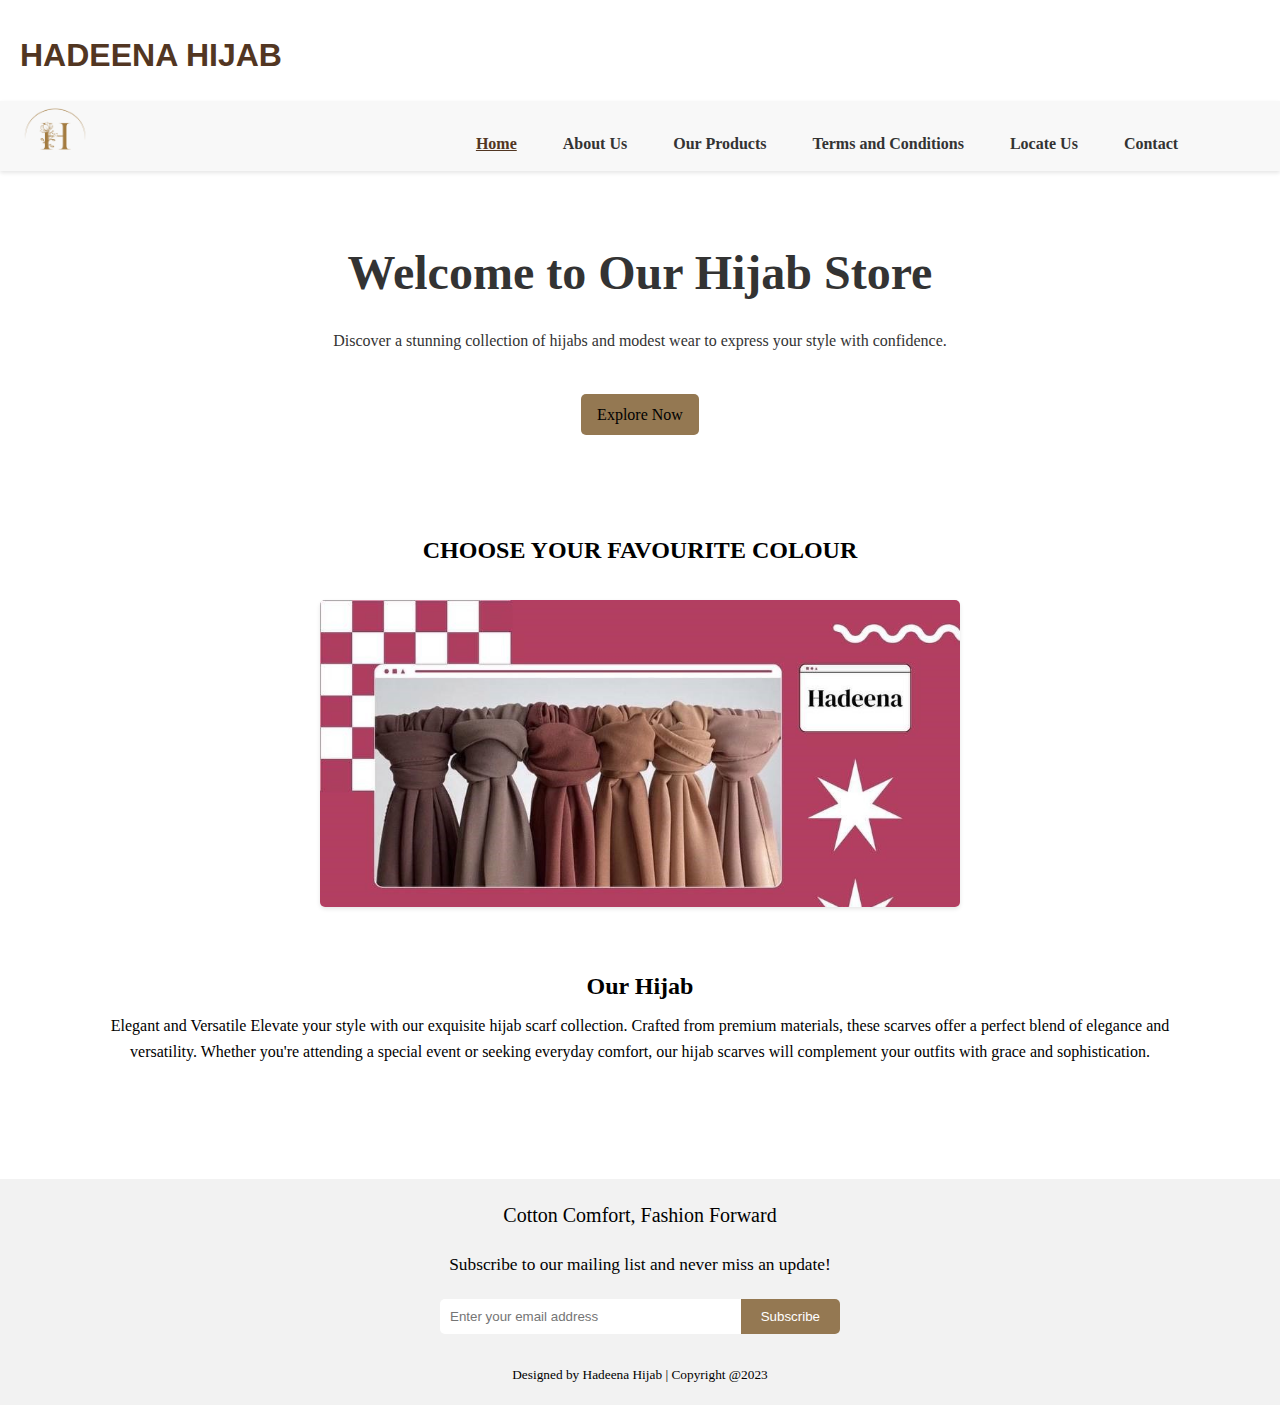
<file: index.html>
<html>
  <head>
    <title>HADEENA HIJAB</title>
    <link rel="stylesheet" type="text/css" href="css/style.css">
</head>
<head>
    <a href="index.html">
    <title><a href="index.html">HADEENA HIJAB</a></title>
    <link rel="stylesheet" type="text/css" href="css/style.css">
</head>
<body>
<h1 style="margin-bottom: 20px; margin-top: 30PX; padding-left: 20PX; font-family:'Trebuchet MS', 'Lucida Sans Unicode', 'Lucida Grande', 'Lucida Sans', Arial, sans-serif; color: rgb(82, 54, 34);">HADEENA HIJAB</h1> 

<div class="logo">
  <a href="index.html">
    <img src="images/logo.png" width="90px" height="70px">
  </a>
</div>
      
<!--menu-->
<header>
    <nav class="menu">
        <ul>
          <li class="active"><a href="index.html">Home</a></li>
          <li><a href="aboutus.html">About Us</a></li>
          <li><a href="ourproducts.html">Our Products</a></li>
          <li><a href="termsconditions.html">Terms and Conditions</a></li>
          <li><a href="locateus.html">Locate Us</a></li>
          <li><a href="contact.html">Contact</a></li>
        </ul>
      </nav>
    </div>
</header>
</div>
</div>
</nav>
<div class="hero">
  <h2>Welcome to Our Hijab Store</h2>
  <p>Discover a stunning collection of hijabs and modest wear to express your style with confidence.</p>
  <a href="ourproducts.html" class="btn">Explore Now</a>
</div>
</div>
  <main>
    <section class="featured-products">
      <h2>CHOOSE YOUR FAVOURITE COLOUR</h2>
      <div class="product">
        <img src="images/tudung.jpg" alt="Product 1">
        <h3>Our Hijab</h3>
        <p>Elegant and Versatile Elevate your style with our exquisite hijab scarf collection. Crafted from premium materials, these scarves offer a perfect blend of elegance and versatility. Whether you're attending a special event or seeking everyday comfort, our hijab scarves will complement your outfits with grace and sophistication.</p>
      </div>
    </section>
  </main>

  <footer>
    <p class="tagline" style="font-family: cursive; font-size: 15pt;">Cotton Comfort, Fashion Forward</p>
    <p style="font-family: Cambria, Cochin, Georgia, Times, 'Times New Roman', serif; font-size: 13pt;"> Subscribe to our mailing list and never miss an update!</p>
    <div class="subscribe-form" style="margin-top: 20px;">
        <input type="email" class="subscribe-input" placeholder="Enter your email address">
        <button class="subscribe-button">Subscribe</button>
    </div>
    <p style="font-family: Cambria, Cochin, Georgia, Times, 'Times New Roman', serif; font-size: 10pt; margin-top: 30px;"> Designed by Hadeena Hijab | Copyright @2023</p>
</footer>

</body>
</html>
</file>
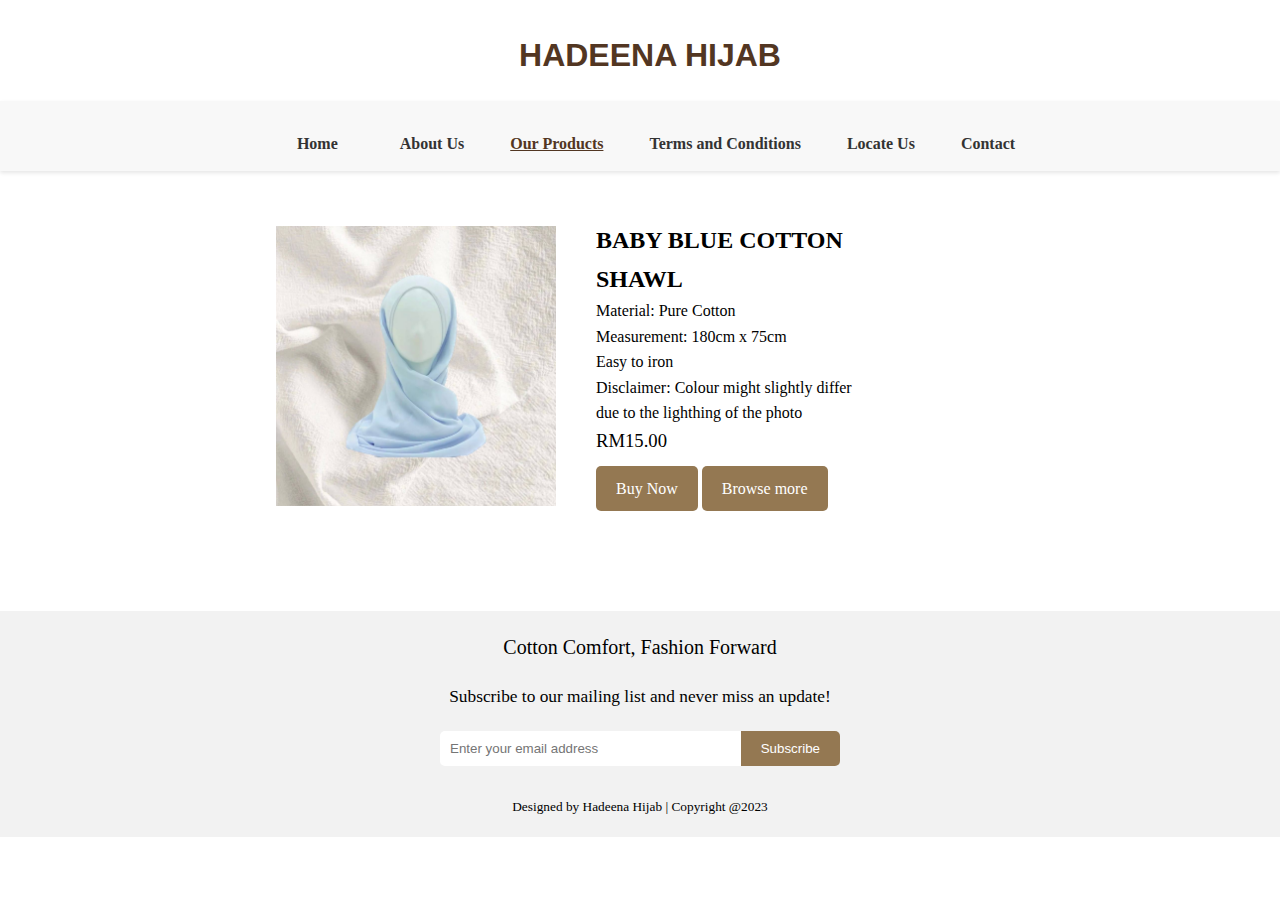
<file: babyblue.html>
<html>
    <head>
        <title>Baby blue cotton shawl</title>
        <link rel="stylesheet" type="text/css" href="css/style.css">
    </head>
    <head>
        <a href="index.html">
        <title><a href="index.html">HADEENA HIJAB</a></title>
        <link rel="stylesheet" type="text/css" href="css/style.css">
    </head>
    
<body>
    <h1 style="margin-bottom: 20px; margin-top: 30PX; padding-left: 20PX; text-align: center; justify-content: center; font-family:'Trebuchet MS', 'Lucida Sans Unicode', 'Lucida Grande', 'Lucida Sans', Arial, sans-serif; color: rgb(82, 54, 34);">HADEENA HIJAB</h1> 

<!--menu-->
<header>
    <nav class="menu">
        <ul>
          <li><a href="index.html">Home</a></li>
          <li><a href="aboutus.html">About Us</a></li>
          <li class="active"><a href="ourproducts.html">Our Products</a></li>
          <li><a href="termsconditions.html">Terms and Conditions</a></li>
          <li><a href="locateus.html">Locate Us</a></li>
          <li><a href="contact.html">Contact</a></li>
        </ul>
      </nav>
</header>

<body>
    <div class="container2">
        <div class="photo">
            <img src="images/baby blue.jpg" alt="Photo">
        </div>
        <div class="description">
            <h2>BABY BLUE COTTON SHAWL</h2>
            <p>Material: Pure Cotton</p>
            <p>Measurement: 180cm x 75cm</p>
            <p>Easy to iron</p>
            <p>Disclaimer: Colour might slightly differ due to the lighthing of the photo</p>
            <p style="font-size: 14pt;"> RM15.00</p>
            <a href="https://wa.me/60106530789" target="_blank" class="buy-button">Buy Now</a>
            <a href="ourproducts.html" class="back-button">Browse more</a>
        </div>
    </div>

    <footer>
        <p class="tagline" style="font-family: cursive; font-size: 15pt;">Cotton Comfort, Fashion Forward</p>
        <p style="font-family: Cambria, Cochin, Georgia, Times, 'Times New Roman', serif; font-size: 13pt;"> Subscribe to our mailing list and never miss an update!</p>
        <div class="subscribe-form" style="margin-top: 20px;">
            <input type="email" class="subscribe-input" placeholder="Enter your email address">
            <button class="subscribe-button">Subscribe</button>
        </div>
        <p style="font-family: Cambria, Cochin, Georgia, Times, 'Times New Roman', serif; font-size: 10pt; margin-top: 30px;"> Designed by Hadeena Hijab | Copyright @2023</p>
    </footer>
</body>
</html>
</file>
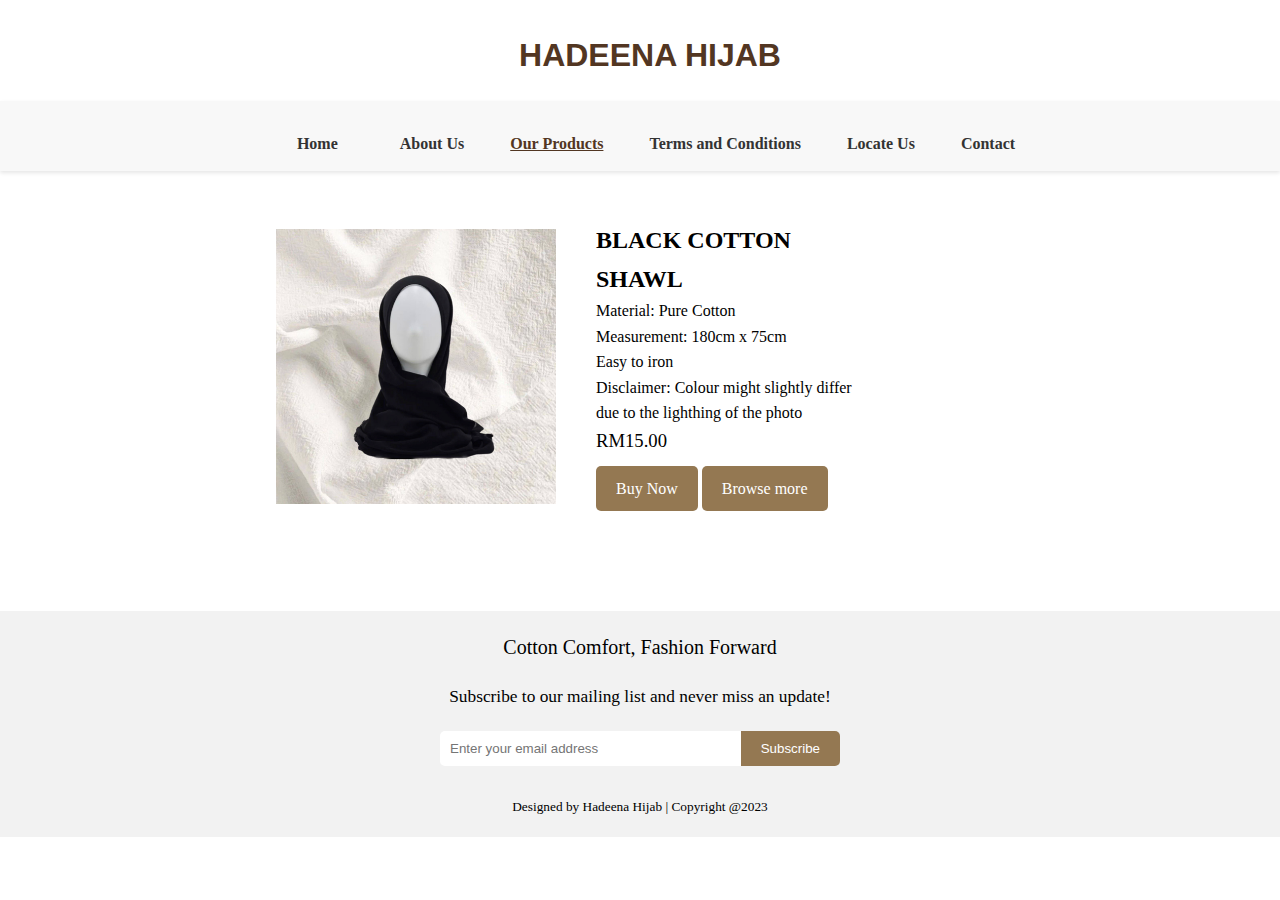
<file: black.html>
<html>
    <head>
        <title>Black cotton shawl</title>
        <link rel="stylesheet" type="text/css" href="css/style.css">
    </head>
    <head>
        <a href="index.html">
        <title><a href="index.html">HADEENA HIJAB</a></title>
        <link rel="stylesheet" type="text/css" href="css/style.css">
    </head>
<body>
    <h1 style="margin-bottom: 20px; margin-top: 30PX; padding-left: 20PX; text-align: center; justify-content: center; font-family:'Trebuchet MS', 'Lucida Sans Unicode', 'Lucida Grande', 'Lucida Sans', Arial, sans-serif; color: rgb(82, 54, 34);">HADEENA HIJAB</h1> 

<!--menu-->
<header>
    <nav class="menu">
        <ul>
          <li><a href="index.html">Home</a></li>
          <li><a href="aboutus.html">About Us</a></li>
          <li class="active"><a href="ourproducts.html">Our Products</a></li>
          <li><a href="termsconditions.html">Terms and Conditions</a></li>
          <li><a href="locateus.html">Locate Us</a></li>
          <li><a href="contact.html">Contact</a></li>
        </ul>
      </nav>
</header>

<body>
    <div class="container2">
        <div class="photo">
            <img src="images/black.png" alt="Photo">
        </div>
        <div class="description">
            <h2>BLACK COTTON SHAWL</h2>
            <p>Material: Pure Cotton</p>
            <p>Measurement: 180cm x 75cm</p>
            <p>Easy to iron</p>
            <p>Disclaimer: Colour might slightly differ due to the lighthing of the photo</p>
            <p style="font-size: 14pt;"> RM15.00</p>
            <a href="https://wa.me/60106530789" target="_blank" class="buy-button">Buy Now</a>
            <a href="ourproducts.html" class="back-button">Browse more</a>
        </div>
    </div>

    <footer>
        <p class="tagline" style="font-family: cursive; font-size: 15pt;">Cotton Comfort, Fashion Forward</p>
        <p style="font-family: Cambria, Cochin, Georgia, Times, 'Times New Roman', serif; font-size: 13pt;"> Subscribe to our mailing list and never miss an update!</p>
        <div class="subscribe-form" style="margin-top: 20px;">
            <input type="email" class="subscribe-input" placeholder="Enter your email address">
            <button class="subscribe-button">Subscribe</button>
        </div>
        <p style="font-family: Cambria, Cochin, Georgia, Times, 'Times New Roman', serif; font-size: 10pt; margin-top: 30px;"> Designed by Hadeena Hijab | Copyright @2023</p>
    </footer>
</body>
</html>
</file>
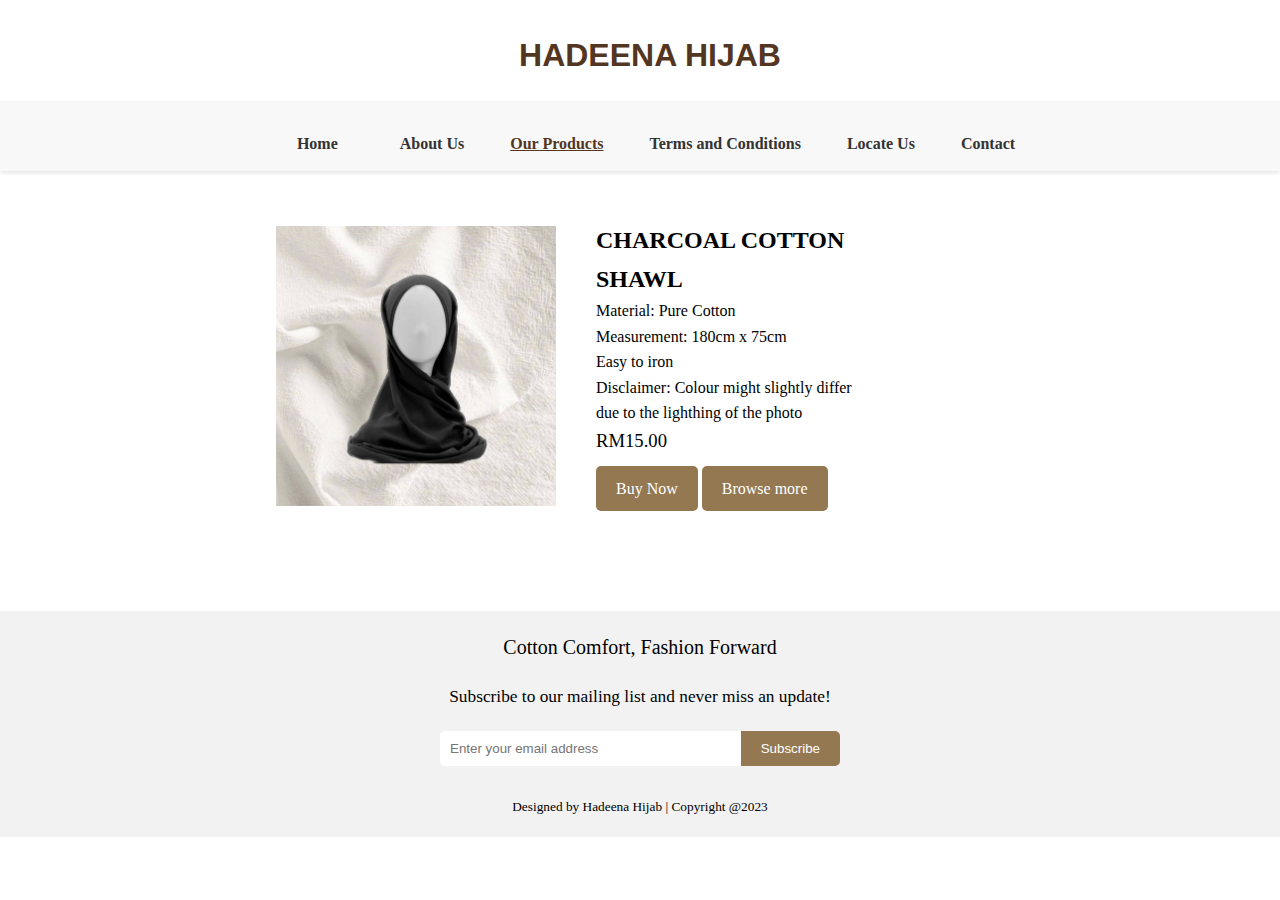
<file: Charcoal.html>
<html>
    <head>
        <title>Charcoal cotton shawl</title>
        <link rel="stylesheet" type="text/css" href="css/style.css">
    </head>
    <head>
        <a href="index.html">
        <title><a href="index.html">HADEENA HIJAB</a></title>
        <link rel="stylesheet" type="text/css" href="css/style.css">
    </head>
<body>
    <h1 style="margin-bottom: 20px; margin-top: 30PX; padding-left: 20PX; text-align: center; justify-content: center; font-family:'Trebuchet MS', 'Lucida Sans Unicode', 'Lucida Grande', 'Lucida Sans', Arial, sans-serif; color: rgb(82, 54, 34);">HADEENA HIJAB</h1> 

<!--menu-->
<header>
    <nav class="menu">
        <ul>
          <li><a href="index.html">Home</a></li>
          <li><a href="aboutus.html">About Us</a></li>
          <li class="active"><a href="ourproducts.html">Our Products</a></li>
          <li><a href="termsconditions.html">Terms and Conditions</a></li>
          <li><a href="locateus.html">Locate Us</a></li>
          <li><a href="contact.html">Contact</a></li>
        </ul>
      </nav>
</header>

<body>
    <div class="container2">
        <div class="photo">
            <img src="images/charcoal.jpg" alt="Photo">
        </div>
        <div class="description">
            <h2>CHARCOAL COTTON SHAWL</h2>
            <p>Material: Pure Cotton</p>
            <p>Measurement: 180cm x 75cm</p>
            <p>Easy to iron</p>
            <p>Disclaimer: Colour might slightly differ due to the lighthing of the photo</p>
            <p style="font-size: 14pt;"> RM15.00</p>
            <a href="https://wa.me/60106530789" target="_blank" class="buy-button">Buy Now</a>
            <a href="ourproducts.html" class="back-button">Browse more</a>
        </div>
    </div>

    <footer>
        <p class="tagline" style="font-family: cursive; font-size: 15pt;">Cotton Comfort, Fashion Forward</p>
        <p style="font-family: Cambria, Cochin, Georgia, Times, 'Times New Roman', serif; font-size: 13pt;"> Subscribe to our mailing list and never miss an update!</p>
        <div class="subscribe-form" style="margin-top: 20px;">
            <input type="email" class="subscribe-input" placeholder="Enter your email address">
            <button class="subscribe-button">Subscribe</button>
        </div>
        <p style="font-family: Cambria, Cochin, Georgia, Times, 'Times New Roman', serif; font-size: 10pt; margin-top: 30px;"> Designed by Hadeena Hijab | Copyright @2023</p>
    </footer>
</body>
</html>
</file>
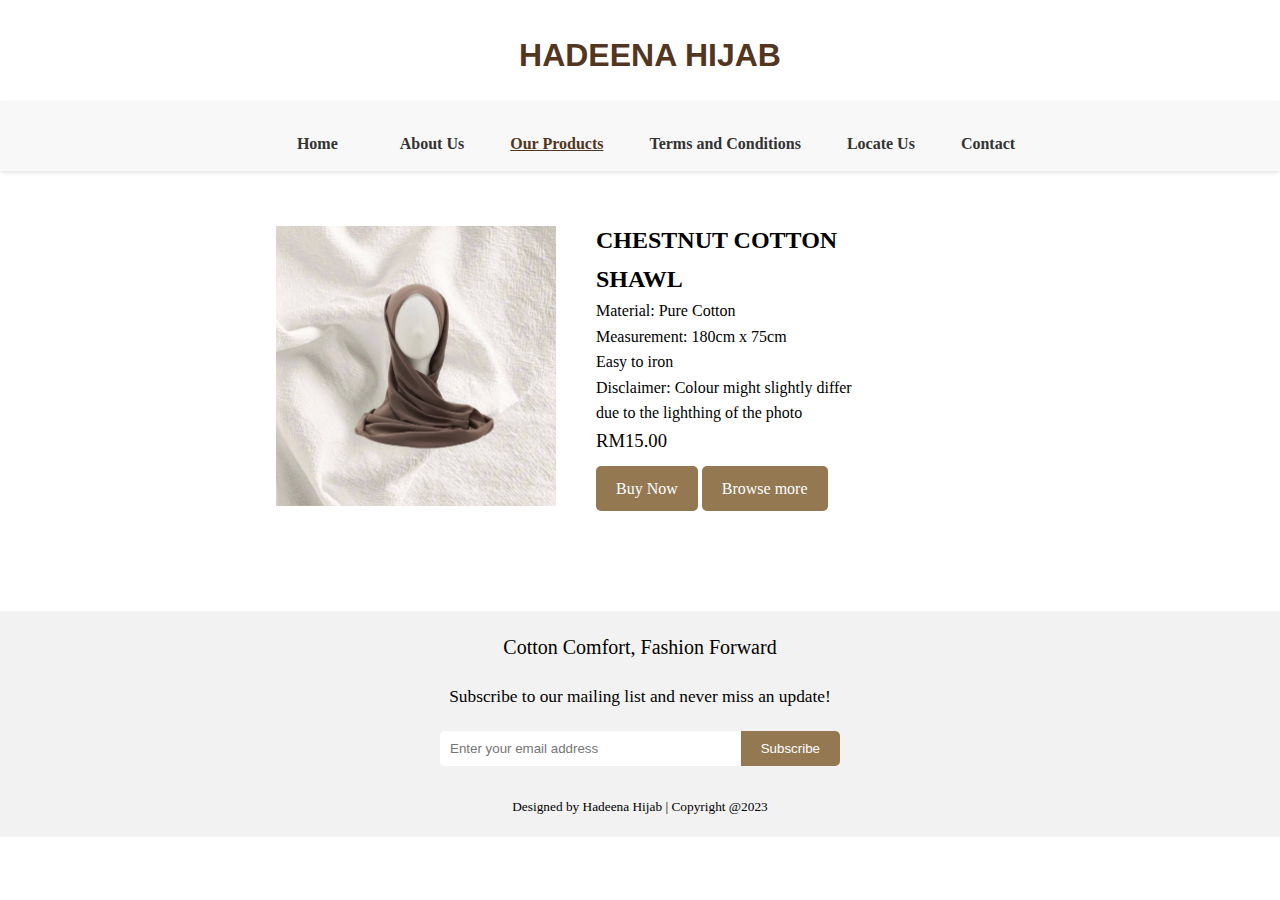
<file: chestnut.html>
<html>
    <head>
        <title>Chestnut cotton shawl</title>
        <link rel="stylesheet" type="text/css" href="css/style.css">
    </head>
    <head>
        <a href="index.html">
        <title><a href="index.html">HADEENA HIJAB</a></title>
        <link rel="stylesheet" type="text/css" href="css/style.css">
    </head>
<body>
    <h1 style="margin-bottom: 20px; margin-top: 30PX; padding-left: 20PX; text-align: center; justify-content: center; font-family:'Trebuchet MS', 'Lucida Sans Unicode', 'Lucida Grande', 'Lucida Sans', Arial, sans-serif; color: rgb(82, 54, 34);">HADEENA HIJAB</h1> 

<!--menu-->
<header>
    <nav class="menu">
        <ul>
          <li><a href="index.html">Home</a></li>
          <li><a href="aboutus.html">About Us</a></li>
          <li class="active"><a href="ourproducts.html">Our Products</a></li>
          <li><a href="termsconditions.html">Terms and Conditions</a></li>
          <li><a href="locateus.html">Locate Us</a></li>
          <li><a href="contact.html">Contact</a></li>
        </ul>
      </nav>
</header>

<body>
    <div class="container2">
        <div class="photo">
            <img src="images/chestnut.jpg" alt="Photo">
        </div>
        <div class="description">
            <h2>CHESTNUT COTTON SHAWL</h2>
            <p>Material: Pure Cotton</p>
            <p>Measurement: 180cm x 75cm</p>
            <p>Easy to iron</p>
            <p>Disclaimer: Colour might slightly differ due to the lighthing of the photo</p>
            <p style="font-size: 14pt;"> RM15.00</p>
            <a href="https://wa.me/60106530789" target="_blank" class="buy-button">Buy Now</a>
            <a href="ourproducts.html" class="back-button">Browse more</a>
        </div>
    </div>

    <footer>
        <p class="tagline" style="font-family: cursive; font-size: 15pt;">Cotton Comfort, Fashion Forward</p>
        <p style="font-family: Cambria, Cochin, Georgia, Times, 'Times New Roman', serif; font-size: 13pt;"> Subscribe to our mailing list and never miss an update!</p>
        <div class="subscribe-form" style="margin-top: 20px;">
            <input type="email" class="subscribe-input" placeholder="Enter your email address">
            <button class="subscribe-button">Subscribe</button>
        </div>
        <p style="font-family: Cambria, Cochin, Georgia, Times, 'Times New Roman', serif; font-size: 10pt; margin-top: 30px;"> Designed by Hadeena Hijab | Copyright @2023</p>
    </footer>

</body>
</html>
</file>
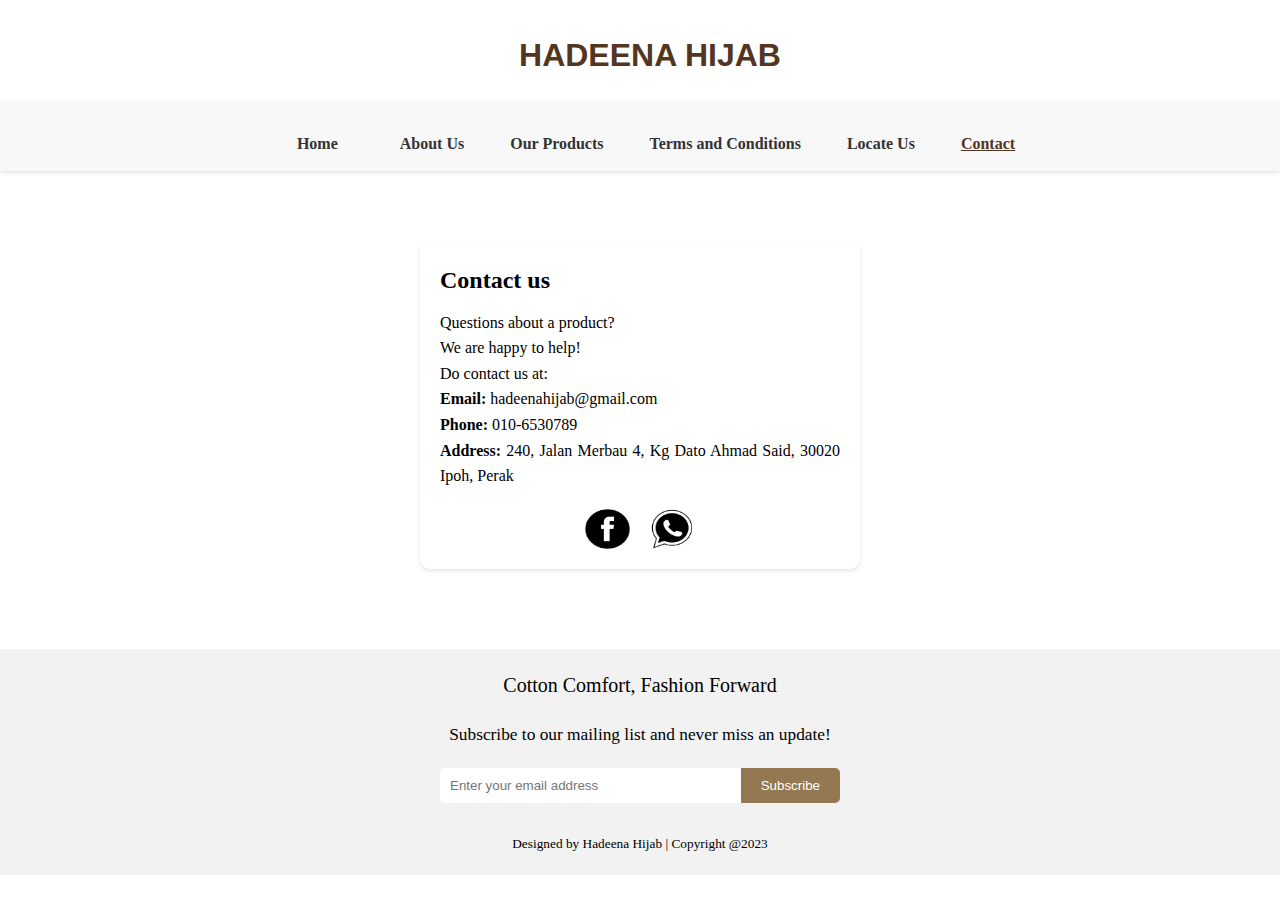
<file: contact.html>
<html>
    <head>
        <title>Contact us</title>
        <link rel="stylesheet" type="text/css" href="css/style.css">
    </head>
    <head>
        <a href="index.html">
        <title><a href="index.html">HADEENA HIJAB</a></title>
        <link rel="stylesheet" type="text/css" href="css/style.css">
    </head>
    
<body>
    <h1 style="margin-bottom: 20px; margin-top: 30PX; padding-left: 20PX; text-align: center; justify-content: center; font-family:'Trebuchet MS', 'Lucida Sans Unicode', 'Lucida Grande', 'Lucida Sans', Arial, sans-serif; color: rgb(82, 54, 34);">HADEENA HIJAB</h1> 

<!--menu-->
<header>
    <nav class="menu">
        <ul>
          <li><a href="index.html">Home</a></li>
          <li><a href="aboutus.html">About Us</a></li>
          <li><a href="ourproducts.html">Our Products</a></li>
          <li><a href="termsconditions.html">Terms and Conditions</a></li>
          <li><a href="locateus.html">Locate Us</a></li>
          <li class="active"><a href="contact.html">Contact</a></li>
        </ul>
      </nav>
</header>

<div class="contact-section">
    <div class="contact-details">
        <h2>Contact us</h2>
        <p> Questions about a product?</p>
        <p> We are happy to help!</p>
        <p> Do contact us at:</p>
        <p><strong>Email:</strong> hadeenahijab@gmail.com</p>
        <p><strong>Phone:</strong> 010-6530789</p>
        <p><strong>Address:</strong> 240, Jalan Merbau 4, Kg Dato Ahmad Said, 30020 Ipoh, Perak</p>
        <div class="social-icons">
            <a href="https://web.facebook.com/hadeenashawl" target="_blank"><img src="images/facebook logo.png"></a>
            <a href="https://wa.me/60106530789" target="_blank"><img src="images/whatsapp logo.png"></a>
        </div>
    </div>
</div>

<footer>
    <p class="tagline" style="font-family: cursive; font-size: 15pt;">Cotton Comfort, Fashion Forward</p>
    <p style="font-family: Cambria, Cochin, Georgia, Times, 'Times New Roman', serif; font-size: 13pt;"> Subscribe to our mailing list and never miss an update!</p>
    <div class="subscribe-form" style="margin-top: 20px;">
        <input type="email" class="subscribe-input" placeholder="Enter your email address">
        <button class="subscribe-button">Subscribe</button>
    </div>
    <p style="font-family: Cambria, Cochin, Georgia, Times, 'Times New Roman', serif; font-size: 10pt; margin-top: 30px;"> Designed by Hadeena Hijab | Copyright @2023</p>
</footer>

</body>
</html>
</file>
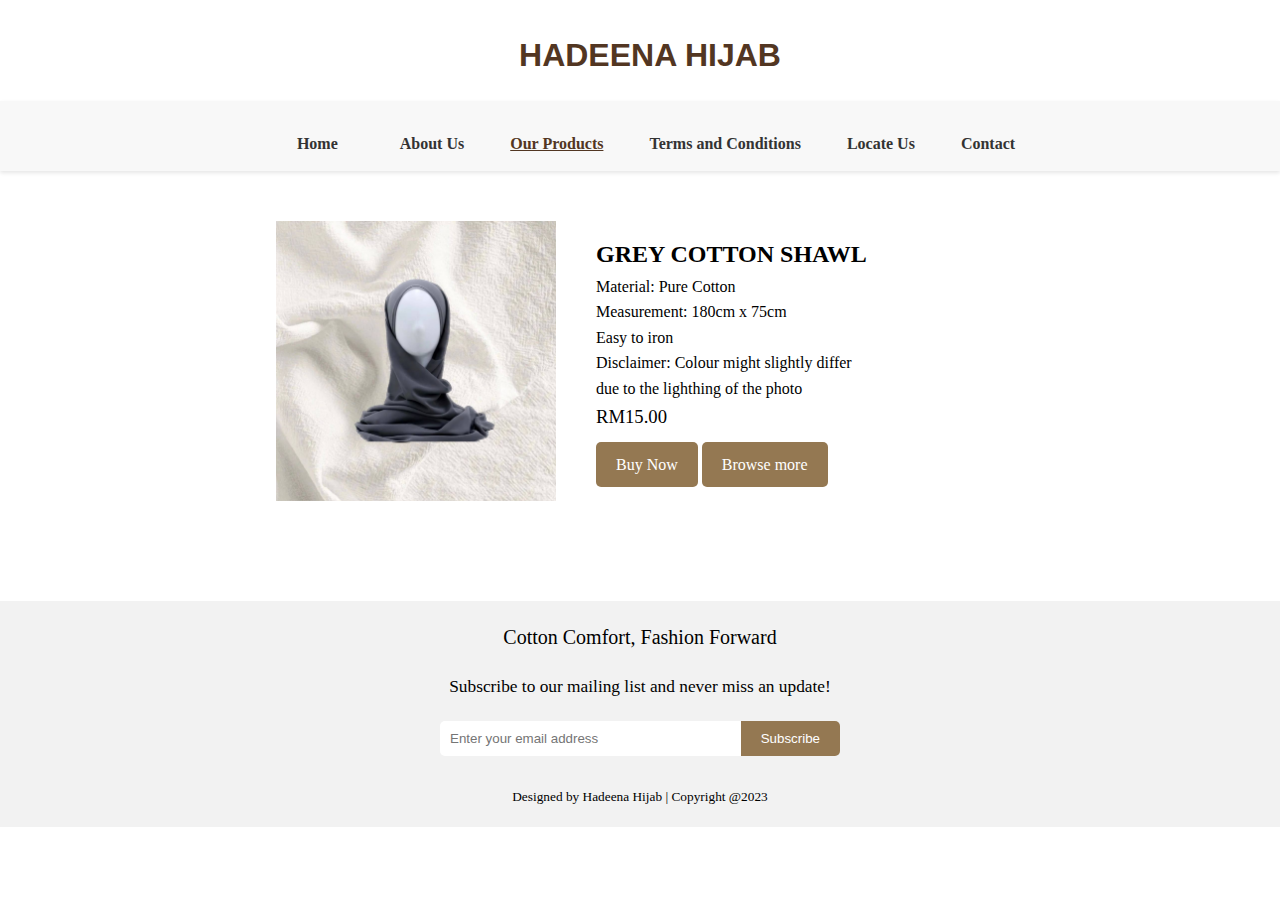
<file: Grey.html>
<html>
    <head>
        <title>Grey cotton shawl</title>
        <link rel="stylesheet" type="text/css" href="css/style.css">
    </head>
    <head>
        <a href="index.html">
        <title><a href="index.html">HADEENA HIJAB</a></title>
        <link rel="stylesheet" type="text/css" href="css/style.css">
    </head>

<body>
    <h1 style="margin-bottom: 20px; margin-top: 30PX; padding-left: 20PX; text-align: center; justify-content: center; font-family:'Trebuchet MS', 'Lucida Sans Unicode', 'Lucida Grande', 'Lucida Sans', Arial, sans-serif; color: rgb(82, 54, 34);">HADEENA HIJAB</h1> 

<!--menu-->
<header>
    <nav class="menu">
        <ul>
          <li><a href="index.html">Home</a></li>
          <li><a href="aboutus.html">About Us</a></li>
          <li class="active"><a href="ourproducts.html">Our Products</a></li>
          <li><a href="termsconditions.html">Terms and Conditions</a></li>
          <li><a href="locateus.html">Locate Us</a></li>
          <li><a href="contact.html">Contact</a></li>
        </ul>
      </nav>
</header>

<body>
    <div class="container2">
        <div class="photo">
            <img src="images/grey.jpg" alt="Photo">
        </div>
        <div class="description">
            <h2>GREY COTTON SHAWL</h2>
            <p>Material: Pure Cotton</p>
            <p>Measurement: 180cm x 75cm</p>
            <p>Easy to iron</p>
            <p>Disclaimer: Colour might slightly differ due to the lighthing of the photo</p>
            <p style="font-size: 14pt;"> RM15.00</p>
            <a href="https://wa.me/60106530789" target="_blank" class="buy-button">Buy Now</a>
            <a href="ourproducts.html" class="back-button">Browse more</a>
        </div>
    </div>

    <footer>
        <p class="tagline" style="font-family: cursive; font-size: 15pt;">Cotton Comfort, Fashion Forward</p>
        <p style="font-family: Cambria, Cochin, Georgia, Times, 'Times New Roman', serif; font-size: 13pt;"> Subscribe to our mailing list and never miss an update!</p>
        <div class="subscribe-form" style="margin-top: 20px;">
            <input type="email" class="subscribe-input" placeholder="Enter your email address">
            <button class="subscribe-button">Subscribe</button>
        </div>
        <p style="font-family: Cambria, Cochin, Georgia, Times, 'Times New Roman', serif; font-size: 10pt; margin-top: 30px;"> Designed by Hadeena Hijab | Copyright @2023</p>
    </footer>

</body>
</html>
</file>
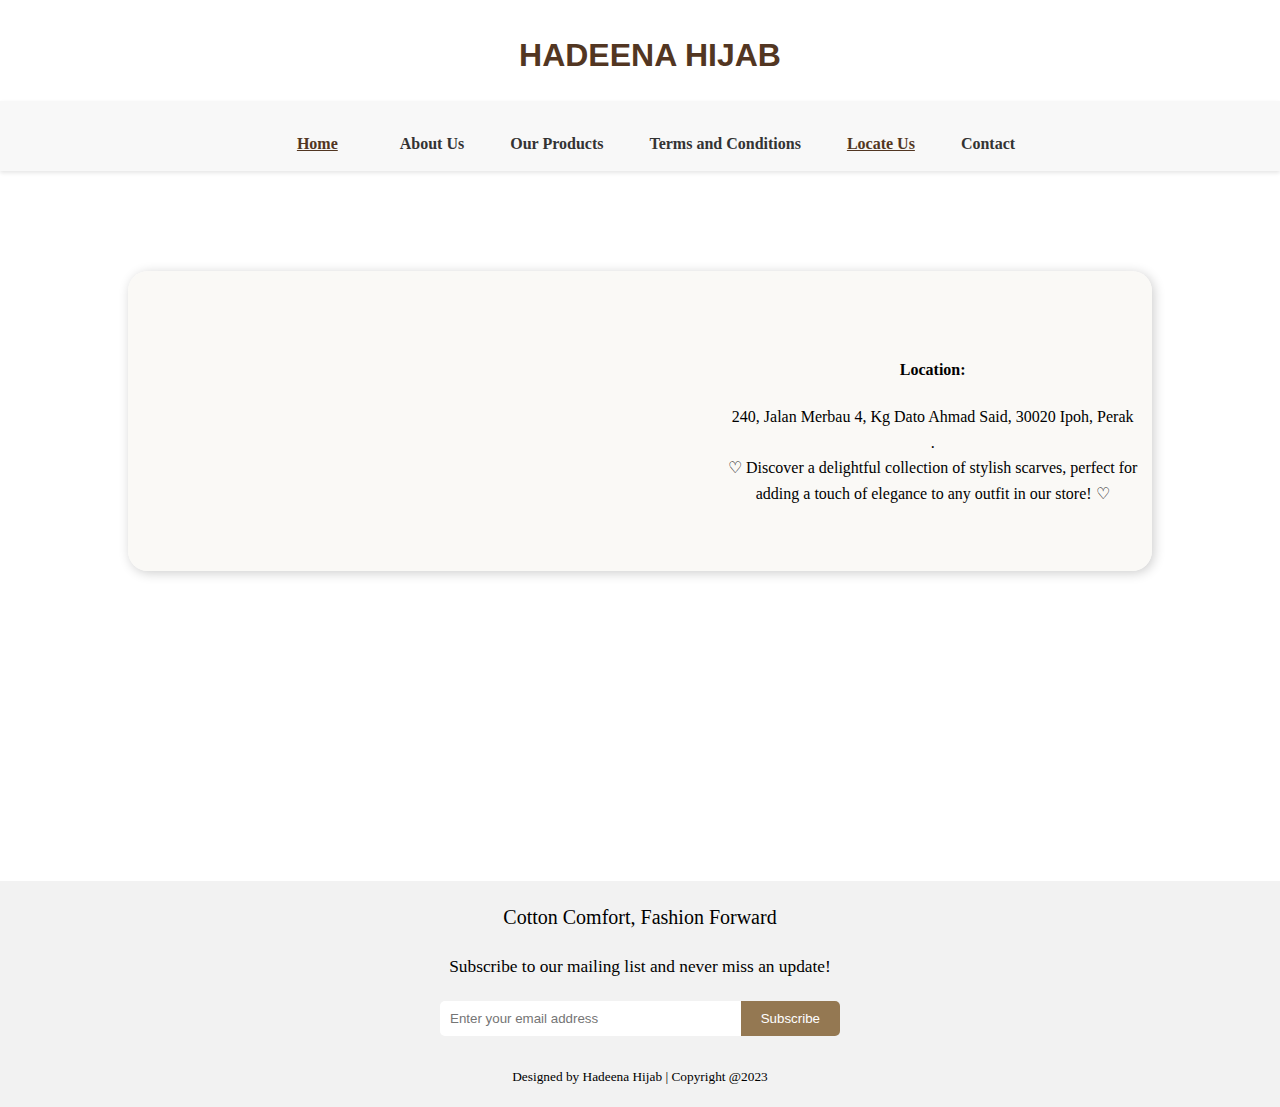
<file: locateus.html>
<html>
    <head>
        <title>Locate us</title>
        <link rel="stylesheet" type="text/css" href="css/style.css">
    </head>
    <head>
        <a href="index.html">
        <title><a href="index.html">HADEENA HIJAB</a></title>
        <link rel="stylesheet" type="text/css" href="css/style.css">
    </head>

<main>  
<body>
    <h1 style="margin-bottom: 20px; margin-top: 30PX; padding-left: 20PX; text-align: center; justify-content: center;  font-family:'Trebuchet MS', 'Lucida Sans Unicode', 'Lucida Grande', 'Lucida Sans', Arial, sans-serif; color: rgb(82, 54, 34);">HADEENA HIJAB</h1> 

<!--menu-->
<header>
    <nav class="menu">
        <ul>
          <li class="active"><a href="index.html">Home</a></li>
          <li><a href="aboutus.html">About Us</a></li>
          <li><a href="ourproducts.html">Our Products</a></li>
          <li><a href="termsconditions.html">Terms and Conditions</a></li>
          <li class="active"><a href="locateus.html">Locate Us</a></li>
          <li><a href="contact.html">Contact</a></li>
        </ul>
      </nav>
</header>


<div class="box">
    <div class="form-group">

  <div  class="about-text">
    
</div>
<iframe src="https://www.google.com/maps/embed?pb=!1m18!1m12!1m3!1d3976.759919414684!2d101.076197273921!3d4.636866495337923!2m3!1f0!2f0!3f0!3m2!1i1024!2i768!4f13.1!3m3!1m2!1s0x31caecacf8dd7deb%3A0xbe1aefb4b09f7168!2s240%2C%20Jalan%20Merbau%2C%20Kampung%20Dato&#39;%20Ahmad%20Said%20Tambahan%203%2C%2030020%20Ipoh%2C%20Perak!5e0!3m2!1sen!2smy!4v1690413812885!5m2!1sen!2smy" 
        frameborder="0" style="border:0; width: 95%; height: 270px; margin-bottom: 10px; margin-left: 10px;" allowfullscreen></iframe>
</div>

<div>
    <h4>Location:</h4>
    <p>240, Jalan Merbau 4, Kg Dato Ahmad Said, 30020 Ipoh, Perak</p>
    <p> . </p>
<p>
    ♡ Discover a delightful collection of stylish scarves, perfect for adding a touch of elegance to any outfit in our store! ♡
</p>
</div>
</main>  

<footer>
    <p class="tagline" style="font-family: cursive; font-size: 15pt;">Cotton Comfort, Fashion Forward</p>
    <p style="font-family: Cambria, Cochin, Georgia, Times, 'Times New Roman', serif; font-size: 13pt;"> Subscribe to our mailing list and never miss an update!</p>
    <div class="subscribe-form" style="margin-top: 20px;">
        <input type="email" class="subscribe-input" placeholder="Enter your email address">
        <button class="subscribe-button">Subscribe</button>
    </div>
    <p style="font-family: Cambria, Cochin, Georgia, Times, 'Times New Roman', serif; font-size: 10pt; margin-top: 30px;"> Designed by Hadeena Hijab | Copyright @2023</p>
</footer>


</body>
</html>
</file>
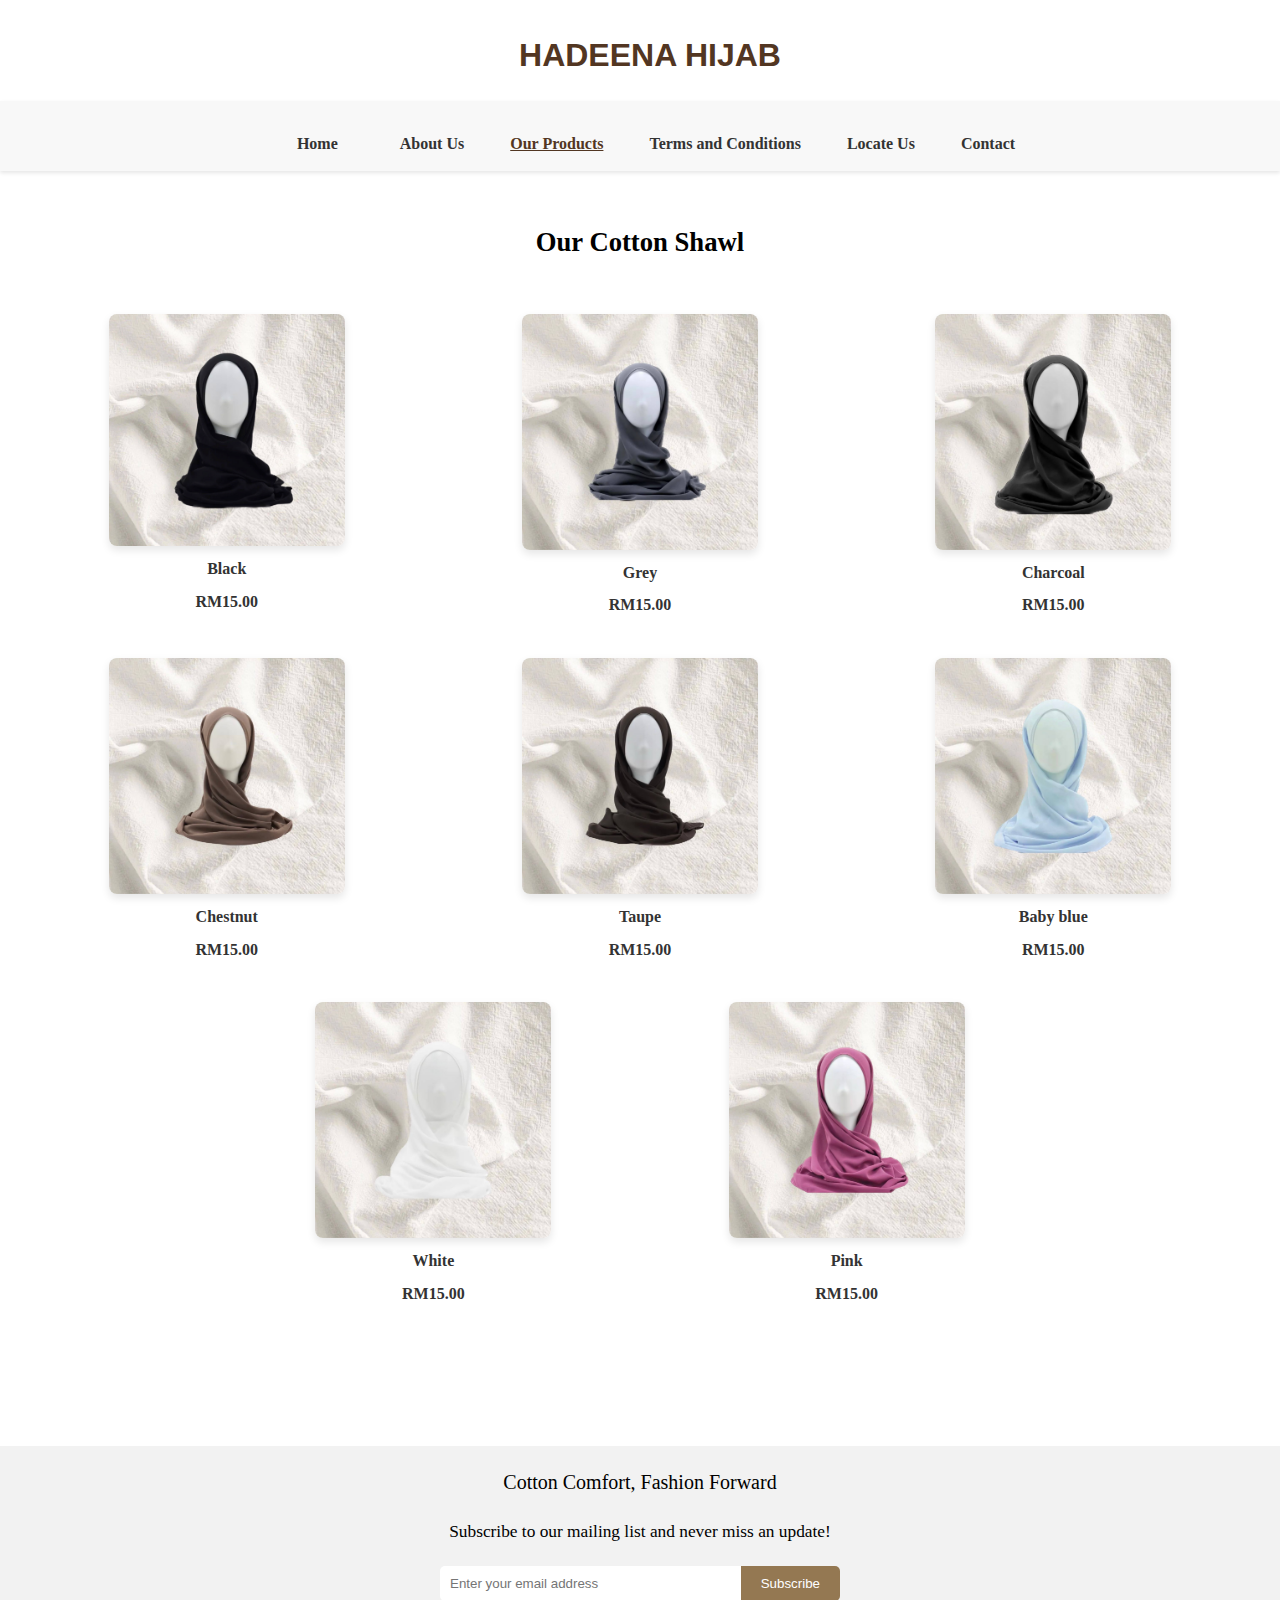
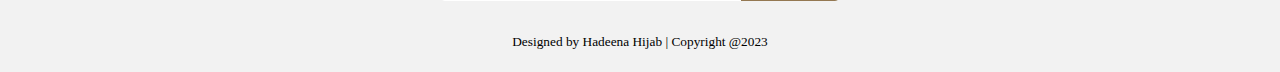
<file: ourproducts.html>
<html>
    <head>
        <title>Our products</title>
        <link rel="stylesheet" type="text/css" href="css/style.css">
    </head>
    <head>
        <a href="index.html">
        <title><a href="index.html">HADEENA HIJAB</a></title>
        <link rel="stylesheet" type="text/css" href="css/style.css">
    </head>
<main>
<body>
    <h1 style="margin-bottom: 20px; margin-top: 30PX; padding-left: 20PX; text-align: center; justify-content: center; font-family:'Trebuchet MS', 'Lucida Sans Unicode', 'Lucida Grande', 'Lucida Sans', Arial, sans-serif; color: rgb(82, 54, 34);">HADEENA HIJAB</h1> 

<!--menu-->
<header>
    <nav class="menu">
        <ul>
          <li><a href="index.html">Home</a></li>
          <li><a href="aboutus.html">About Us</a></li>
          <li class="active"><a href="ourproducts.html">Our Products</a></li>
          <li><a href="termsconditions.html">Terms and Conditions</a></li>
          <li><a href="locateus.html">Locate Us</a></li>
          <li><a href="contact.html">Contact</a></li>
        </ul>
      </nav>
</header>

<h3 class="sectionheading5">Our Cotton Shawl</h3>
<div class="container5">
    <div class="product5">
      <a href="black.html"> <img src="images/black.png"></a>
      <div class="colour">Black</div>
      <div class="price">RM15.00</div>
    </div>
    <div class="product5">
        <a href="Grey.html"> <img src="images/grey.jpg"></a>
        <div class="colour">Grey</div>
        <div class="price">RM15.00</div>
      </div>
    <div class="product5">
        <a href="Charcoal.html"> <img src="images/charcoal.jpg"></a>
        <div class="colour">Charcoal</div>
        <div class="price">RM15.00</div>
    </div>
    <div class="product5">
        <a href="chestnut.html"><img src="images/chestnut.jpg"></a>
        <div class="colour">Chestnut</div>
        <div class="price">RM15.00</div>
      </div>
    <div class="product5">
        <a href="taupe.html"><img src="images/taupe.jpg"></a>
        <div class="colour">Taupe</div>
        <div class="price">RM15.00</div>
    </div>
    <div class="product5">
        <a href="babyblue.html"><img src="images/baby blue.jpg"></a>
        <div class="colour">Baby blue</div>
        <div class="price">RM15.00</div>
      </div>
    <div class="product5">
        <a href="white.html"><img src="images/white.jpg"></a>
        <div class="colour">White</div>
        <div class="price">RM15.00</div>
    </div>
    <div class="product5">
        <a href="pink.html"><img src="images/pink.jpg"></a>
        <div class="colour">Pink</div>
        <div class="price">RM15.00</div>
    </div>
</main>

    <footer>
        <p class="tagline" style="font-family: cursive; font-size: 15pt;">Cotton Comfort, Fashion Forward</p>
        <p style="font-family: Cambria, Cochin, Georgia, Times, 'Times New Roman', serif; font-size: 13pt;"> Subscribe to our mailing list and never miss an update!</p>
        <div class="subscribe-form" style="margin-top: 20px;">
            <input type="email" class="subscribe-input" placeholder="Enter your email address">
            <button class="subscribe-button">Subscribe</button>
        </div>
        <p style="font-family: Cambria, Cochin, Georgia, Times, 'Times New Roman', serif; font-size: 10pt; margin-top: 30px;"> Designed by Hadeena Hijab | Copyright @2023</p>
    </footer>

</body>
</html>
</file>
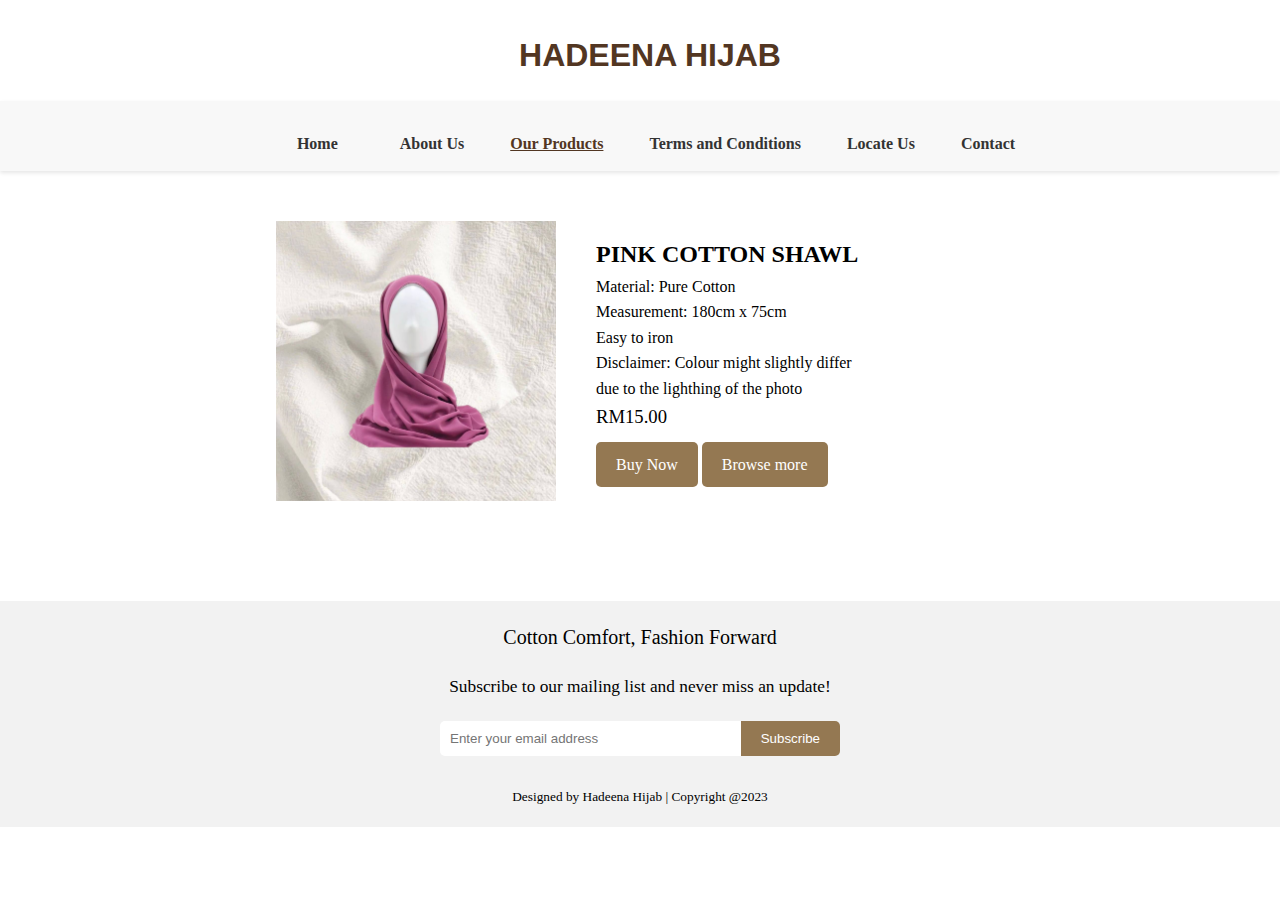
<file: pink.html>
<html>
    <head>
        <title>Pink Cotton Shawl</title>
        <link rel="stylesheet" type="text/css" href="css/style.css">
    </head>
    <head>
        <a href="index.html">
        <title><a href="index.html">HADEENA HIJAB</a></title>
        <link rel="stylesheet" type="text/css" href="css/style.css">
    </head>

<body>
    <h1 style="margin-bottom: 20px; margin-top: 30PX; padding-left: 20PX; text-align: center; justify-content: center; font-family:'Trebuchet MS', 'Lucida Sans Unicode', 'Lucida Grande', 'Lucida Sans', Arial, sans-serif; color: rgb(82, 54, 34);">HADEENA HIJAB</h1> 

<!--menu-->
<header>
    <nav class="menu">
        <ul>
          <li><a href="index.html">Home</a></li>
          <li><a href="aboutus.html">About Us</a></li>
          <li class="active"><a href="ourproducts.html">Our Products</a></li>
          <li><a href="termsconditions.html">Terms and Conditions</a></li>
          <li><a href="locateus.html">Locate Us</a></li>
          <li><a href="contact.html">Contact</a></li>
        </ul>
      </nav>
</header>

<body>
    <div class="container2">
        <div class="photo">
            <img src="images/pink.jpg" alt="Photo">
        </div>
        <div class="description">
            <h2>PINK COTTON SHAWL</h2>
            <p>Material: Pure Cotton</p>
            <p>Measurement: 180cm x 75cm</p>
            <p>Easy to iron</p>
            <p>Disclaimer: Colour might slightly differ due to the lighthing of the photo</p>
            <p style="font-size: 14pt;"> RM15.00</p>
            <a href="https://wa.me/60106530789" target="_blank" class="buy-button">Buy Now</a>
            <a href="ourproducts.html" class="back-button">Browse more</a>
        </div>
    </div>

    <footer>
        <p class="tagline" style="font-family: cursive; font-size: 15pt;">Cotton Comfort, Fashion Forward</p>
        <p style="font-family: Cambria, Cochin, Georgia, Times, 'Times New Roman', serif; font-size: 13pt;"> Subscribe to our mailing list and never miss an update!</p>
        <div class="subscribe-form" style="margin-top: 20px;">
            <input type="email" class="subscribe-input" placeholder="Enter your email address">
            <button class="subscribe-button">Subscribe</button>
        </div>
        <p style="font-family: Cambria, Cochin, Georgia, Times, 'Times New Roman', serif; font-size: 10pt; margin-top: 30px;"> Designed by Hadeena Hijab | Copyright @2023</p>
    </footer>

</body>
</html>
</file>
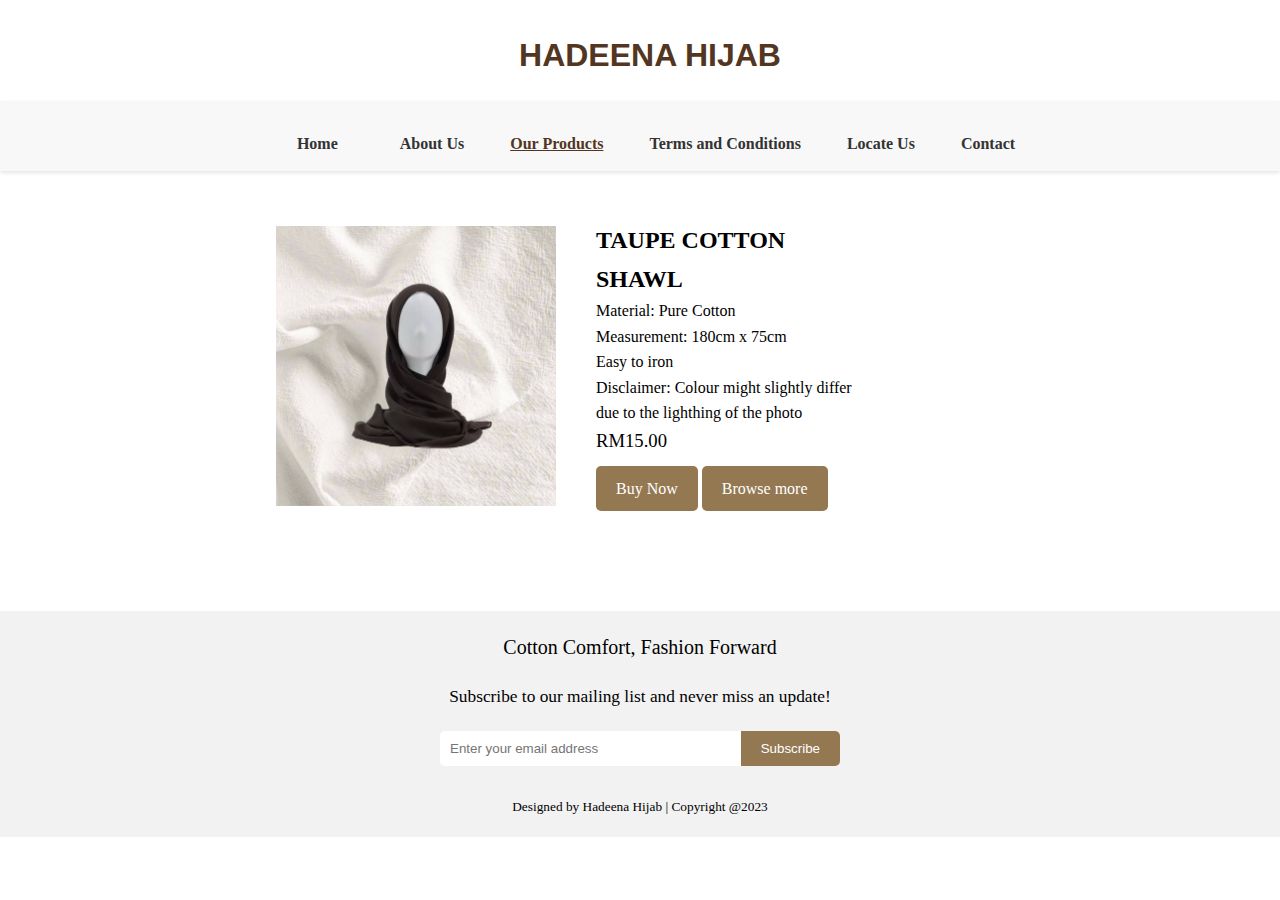
<file: taupe.html>
<html>
    <head>
        <title>Taupe cotton shawl</title>
        <link rel="stylesheet" type="text/css" href="css/style.css">
    </head>
    <head>
        <a href="index.html">
        <title><a href="index.html">HADEENA HIJAB</a></title>
        <link rel="stylesheet" type="text/css" href="css/style.css">
    </head>
<body>
    <h1 style="margin-bottom: 20px; margin-top: 30PX; padding-left: 20PX; text-align: center; justify-content: center; font-family:'Trebuchet MS', 'Lucida Sans Unicode', 'Lucida Grande', 'Lucida Sans', Arial, sans-serif; color: rgb(82, 54, 34);">HADEENA HIJAB</h1> 

<!--menu-->
<header>
    <nav class="menu">
        <ul>
          <li><a href="index.html">Home</a></li>
          <li><a href="aboutus.html">About Us</a></li>
          <li class="active"><a href="ourproducts.html">Our Products</a></li>
          <li><a href="termsconditions.html">Terms and Conditions</a></li>
          <li><a href="locateus.html">Locate Us</a></li>
          <li><a href="contact.html">Contact</a></li>
        </ul>
      </nav>
</header>

<body>
    <div class="container2">
        <div class="photo">
            <img src="images/taupe.jpg" alt="Photo">
        </div>
        <div class="description">
            <h2>TAUPE COTTON SHAWL</h2>
            <p>Material: Pure Cotton</p>
            <p>Measurement: 180cm x 75cm</p>
            <p>Easy to iron</p>
            <p>Disclaimer: Colour might slightly differ due to the lighthing of the photo</p>
            <p style="font-size: 14pt;"> RM15.00</p>
            <a href="https://wa.me/60106530789" target="_blank" class="buy-button">Buy Now</a>
            <a href="ourproducts.html" class="back-button">Browse more</a>
        </div>
    </div>

    <footer>
        <p class="tagline" style="font-family: cursive; font-size: 15pt;">Cotton Comfort, Fashion Forward</p>
        <p style="font-family: Cambria, Cochin, Georgia, Times, 'Times New Roman', serif; font-size: 13pt;"> Subscribe to our mailing list and never miss an update!</p>
        <div class="subscribe-form" style="margin-top: 20px;">
            <input type="email" class="subscribe-input" placeholder="Enter your email address">
            <button class="subscribe-button">Subscribe</button>
        </div>
        <p style="font-family: Cambria, Cochin, Georgia, Times, 'Times New Roman', serif; font-size: 10pt; margin-top: 30px;"> Designed by Hadeena Hijab | Copyright @2023</p>
    </footer>

</body>
</html>
</file>
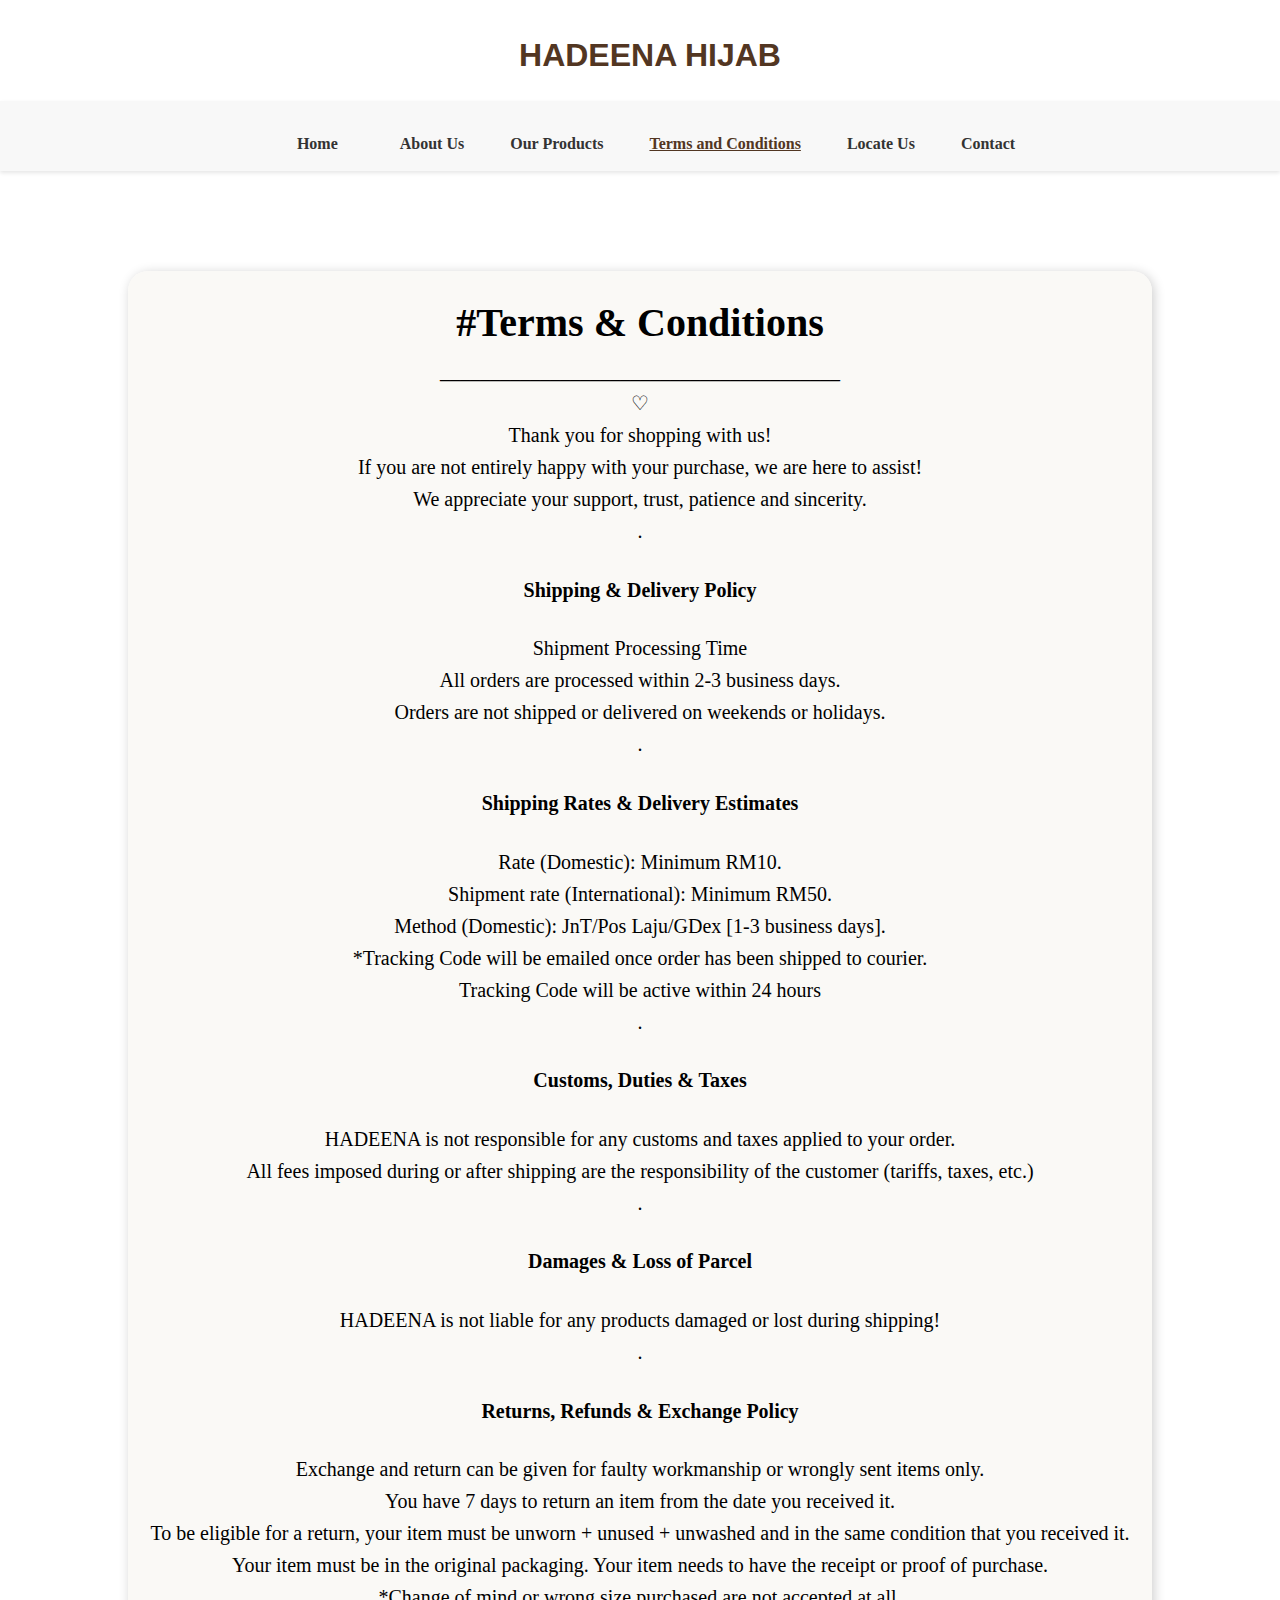
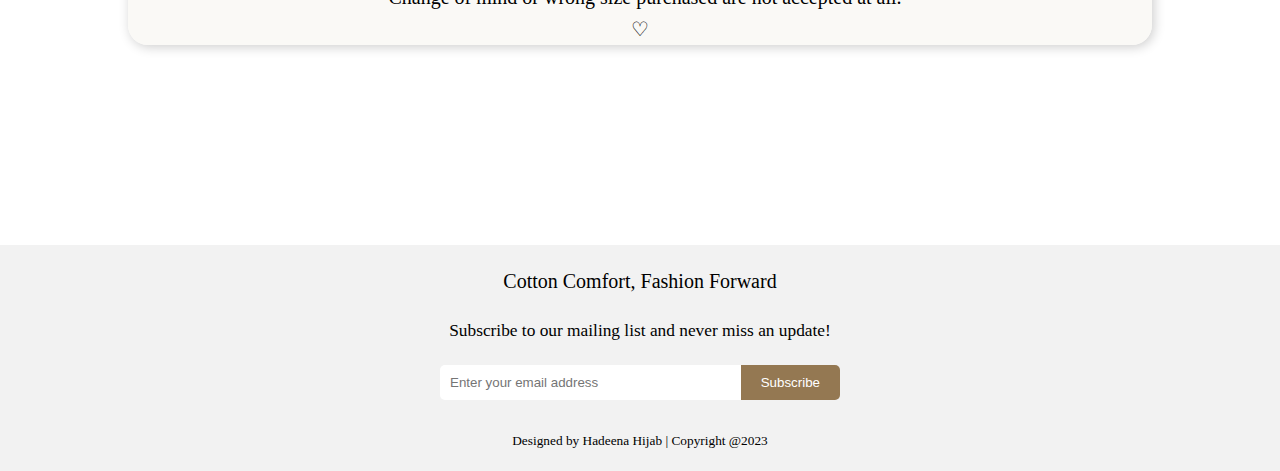
<file: termsconditions.html>
<html>
    <head>
        <title>Terms and conditons</title>
        <link rel="stylesheet" type="text/css" href="css/style.css">
    </head>
    <head>
        <a href="index.html">
        <title><a href="index.html">HADEENA HIJAB</a></title>
        <link rel="stylesheet" type="text/css" href="css/style.css">
    </head>
<body>
    <h1 style="margin-bottom: 20px; margin-top: 30PX; padding-left: 20PX; text-align: center; justify-content: center; font-family:'Trebuchet MS', 'Lucida Sans Unicode', 'Lucida Grande', 'Lucida Sans', Arial, sans-serif; color: rgb(82, 54, 34);">HADEENA HIJAB</h1> 

<!--menu-->
<header>
    <nav class="menu">
        <ul>
          <li><a href="index.html">Home</a></li>
          <li><a href="aboutus.html">About Us</a></li>
          <li><a href="ourproducts.html">Our Products</a></li>
          <li class="active"><a href="termsconditions.html">Terms and Conditions</a></li>
          <li><a href="locateus.html">Locate Us</a></li>
          <li><a href="contact.html">Contact</a></li>
        </ul>
      </nav>
</header>

</div>

<div class="box">
   <div class="form-group">

 <div  class="about-text">
   
     <p><h1  > #Terms & Conditions </h1></p>

     <p> ________________________________________</p>
     <p> ♡</p>
     <p >Thank you for shopping with us! </p>
        <p>If you are not entirely happy with your purchase, we are here to assist! 
        <p>We appreciate your support, trust, patience and sincerity.</p>

     <p> . </p>
     <p><h4> Shipping & Delivery Policy</h4></p>
         
         <p> Shipment Processing Time </p>

        <p>All orders are processed within 2-3 business days.</p>
        <p> Orders are not shipped or delivered on weekends or holidays.</p>            
        
        <p> . </p>
        <p><h4> Shipping Rates & Delivery Estimates </h4></p>

         <p> Rate (Domestic): Minimum RM10.</p>
         <p>Shipment rate (International): Minimum RM50.</p>
         <p> Method (Domestic): JnT/Pos Laju/GDex [1-3 business days]. </p>
         
         *Tracking Code will be emailed once order has been shipped to courier. 
         <p>Tracking Code will be active within 24 hours</p>
         
         <p> . </p>
         <p><h4>Customs, Duties & Taxes</h4></p>
         
         <p>HADEENA is not responsible for any customs and taxes applied to your order. </p>
             <p>All fees imposed during or after shipping are the responsibility of the customer (tariffs, taxes, etc.)</p>
         
         <p> . </p>
         <p><h4> Damages & Loss of Parcel</h4></p>
         
         HADEENA is not liable for any products damaged or lost during shipping!
         
         <p> . </p>
         <p><h4> Returns, Refunds & Exchange Policy </h4></p>
         
         <p>Exchange and return can be given for faulty workmanship or wrongly sent items only.</p>
         <p>You have 7 days to return an item from the date you received it.</p>            
         <p>To be eligible for a return, your item must be unworn + unused + unwashed and in the same condition that you received it.</p>
         <p>Your item must be in the original packaging. Your item needs to have the receipt or proof of purchase.</p>
         <p>*Change of mind or wrong size purchased are not accepted at all.</p>


       <p> ♡ </p> 
            </div>
        </div>
      </div>
</div>
</section>


<footer>
    <p class="tagline" style="font-family: cursive; font-size: 15pt;">Cotton Comfort, Fashion Forward</p>
    <p style="font-family: Cambria, Cochin, Georgia, Times, 'Times New Roman', serif; font-size: 13pt;"> Subscribe to our mailing list and never miss an update!</p>
    <div class="subscribe-form" style="margin-top: 20px;">
        <input type="email" class="subscribe-input" placeholder="Enter your email address">
        <button class="subscribe-button">Subscribe</button>
    </div>
    <p style="font-family: Cambria, Cochin, Georgia, Times, 'Times New Roman', serif; font-size: 10pt; margin-top: 30px;"> Designed by Hadeena Hijab | Copyright @2023</p>
</footer>


</body>
</html>
</file>
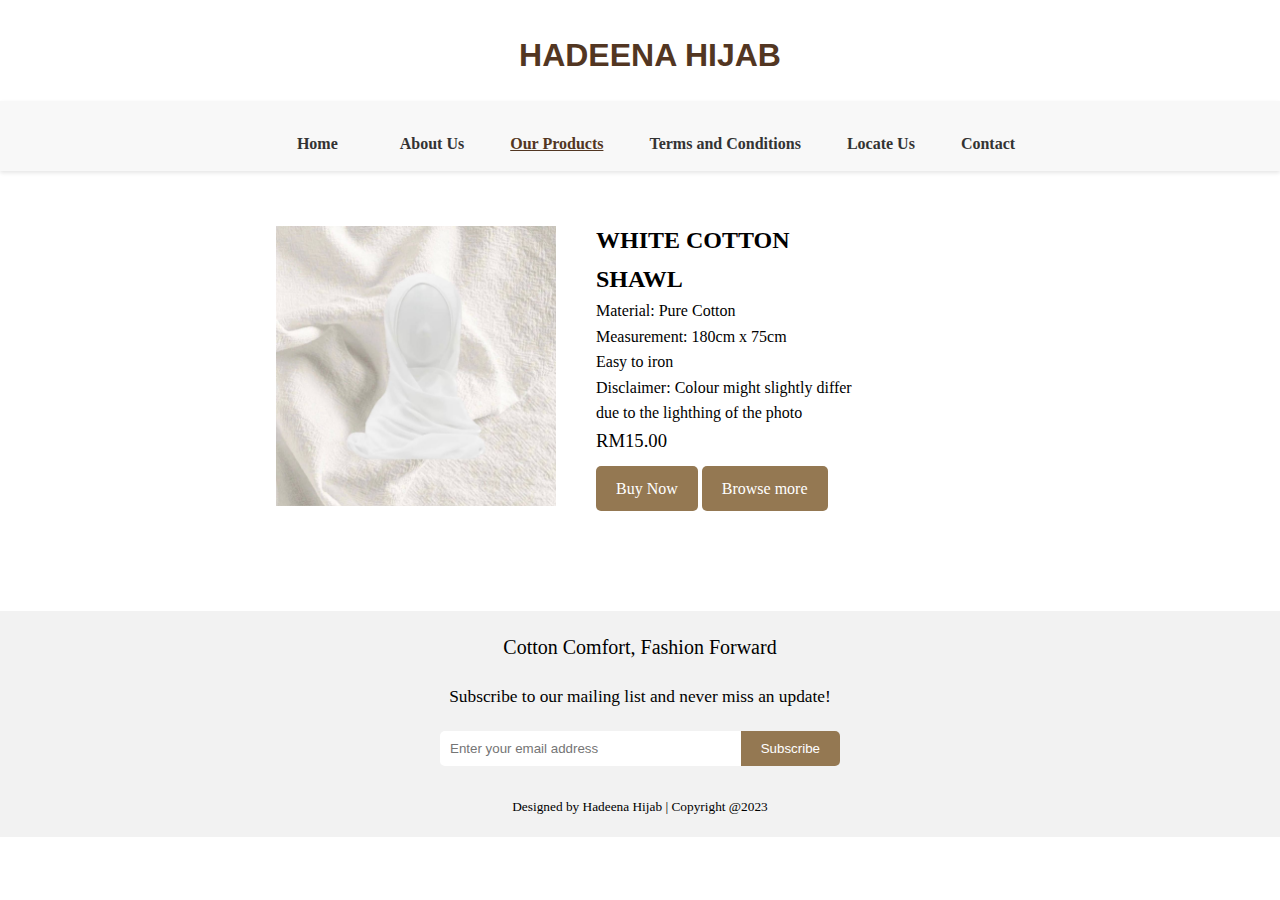
<file: white.html>
<html>
    <head>
        <title>White cotton shawl</title>
        <link rel="stylesheet" type="text/css" href="css/style.css">
    </head>
    <head>
        <a href="index.html">
        <title><a href="index.html">HADEENA HIJAB</a></title>
        <link rel="stylesheet" type="text/css" href="css/style.css">
    </head>

<body>
    <h1 style="margin-bottom: 20px; margin-top: 30PX; padding-left: 20PX; text-align: center; justify-content: center; font-family:'Trebuchet MS', 'Lucida Sans Unicode', 'Lucida Grande', 'Lucida Sans', Arial, sans-serif; color: rgb(82, 54, 34);">HADEENA HIJAB</h1> 

<!--menu-->
<header>
    <nav class="menu">
        <ul>
          <li><a href="index.html">Home</a></li>
          <li><a href="aboutus.html">About Us</a></li>
          <li class="active"><a href="ourproducts.html">Our Products</a></li>
          <li><a href="termsconditions.html">Terms and Conditions</a></li>
          <li><a href="locateus.html">Locate Us</a></li>
          <li><a href="contact.html">Contact</a></li>
        </ul>
      </nav>
</header>

<body>
    <div class="container2">
        <div class="photo">
            <img src="images/white.jpg" alt="Photo">
        </div>
        <div class="description">
            <h2>WHITE COTTON SHAWL</h2>
            <p>Material: Pure Cotton</p>
            <p>Measurement: 180cm x 75cm</p>
            <p>Easy to iron</p>
            <p>Disclaimer: Colour might slightly differ due to the lighthing of the photo</p>
            <p style="font-size: 14pt;"> RM15.00</p>
            <a href="https://wa.me/60106530789" target="_blank" class="buy-button">Buy Now</a>
            <a href="ourproducts.html" class="back-button">Browse more</a>
        </div>
    </div>

    <footer>
        <p class="tagline" style="font-family: cursive; font-size: 15pt;">Cotton Comfort, Fashion Forward</p>
        <p style="font-family: Cambria, Cochin, Georgia, Times, 'Times New Roman', serif; font-size: 13pt;"> Subscribe to our mailing list and never miss an update!</p>
        <div class="subscribe-form" style="margin-top: 20px;">
            <input type="email" class="subscribe-input" placeholder="Enter your email address">
            <button class="subscribe-button">Subscribe</button>
        </div>
        <p style="font-family: Cambria, Cochin, Georgia, Times, 'Times New Roman', serif; font-size: 10pt; margin-top: 30px;"> Designed by Hadeena Hijab | Copyright @2023</p>
    </footer>

</body>
</html>
</file>
<file: css/style.css>
a 
  {
    text-decoration: none;
  }

body 
  {
      margin: 0;
      font-family: Arial, sans-serif;
  }
  
header 
  {
      background-color: #f8f8f8;
      padding: 10px 20px;
      box-shadow: 0 2px 4px rgba(0, 0, 0, 0.1);
  }
  
.header-container 
  {
    display: flex;
    justify-content: space-between;
    align-items: center;
    background-color: #f8f8f8;
    padding: 10px 20px;
    box-shadow: 0 2px 4px rgba(0, 0, 0, 0.1);
  }

.logo
  {
      width: 30%;
      height: 50px;
      float: left;
      padding-left: 10px;
  }

.menu 
  {
    display: flex;
    text-align: center;
    justify-content: center;
    height: 50px;
  }
      
.menu ul 
  {
    list-style: none;
    padding: 0;
    margin: 0;
    display: flex;
    padding-top: 17px;
  }
      
.menu li 
  {
    margin: 0 15px;
  }
      
.menu a 
  {
    text-decoration: none;
    display: block; 
    line-height: 1; 
    color: #333;
    font-size: 20px;
    font-weight: bold;
    transition: color 0.3s;
    font-size: 12pt;
    float: right;
    font-family: Cambria, Cochin, Georgia, Times, 'Times New Roman', serif;
  }
    
.menu a:hover 
  {
    color: rgb(82, 54, 34);
  }
      
.menu li::after 
  {
    content: "";
    display: block;
    width: 0;
    height: 2px;
    background-color: rgb(82, 54, 34); 
    position: absolute;
    bottom: -5px; 
    left: 0;
    transition: width 0.3s;
  }
      
.menu li:hover::after 
  {
    width: 100%; 
  }
      
.menu a:hover 
  {
    text-decoration: underline;
    color: rgb(82, 54, 34); 
  }

.menu li.active a 
  {
    text-decoration: underline;
    color: rgb(82, 54, 34);
  }

body, h1, h2, h3, p, ul, li 
  {
    margin: 0;
    padding: 0;
  }
  
body 
  {
    font-family: Cambria, Cochin, Georgia, Times, 'Times New Roman', serif;
    line-height: 1.6;
  }
  
nav ul 
  {
    list-style: none;
  }
  
nav li 
  {
    display: inline-block;
    margin-right: 1rem;
  }
  
nav a 
  {
    color: #fff;
    text-decoration: none;
    padding: 0.5rem;
  }
  
.hero 
  {
    text-align: center;
    padding: 4rem 0;
    background-size: cover;
    background-position: center;
    color:#333;
  }
  
.hero h2 
  {
    font-size: 3rem;
    margin-bottom: 1rem;
  }
  
.btn 
  {
    display: inline-block;
    background-color: rgb(148, 120, 82);
    color:black;
    padding: 0.5rem 1rem;
    text-decoration: none;
    border-radius: 5px;
    margin-top: 40px;
  }
  
.btn:hover 
  {
    background-color: rgb(198, 166, 124);
  }

.main 
  {
    padding: 2rem;
  }
  
.featured-products 
  {
    text-align: center;
    padding: 2rem 0;
  }
  
.product 
  {
    margin-bottom: 2rem;
  }
  
.product img 
  {
    max-width: 100%;
    border-radius: 5px;
    box-shadow: 0 2px 4px rgba(0, 0, 0, 0.1);
    margin-top: 30px;
    width: 50%;
  }

.product img:hover 
  {
      transform: scale(1.1);
      transition: transform 0.3s ease;
  }  
  
.product h3 
  {
    margin-top: 1rem;
    font-size: 1.5rem;
    text-align: center;
    margin-top: 60px;
  }
  
.product p 
    {
      margin-top: 0.5rem;
      text-align: center;
      justify-content: center;
      float: left;
      margin-left: 100px;
      margin-right: 100px;
    }
  
  
body, h1, p 
  {
    margin: 0;
    padding: 0;
  }
  
body 
  {
    font-family: Cambria, Cochin, Georgia, Times, 'Times New Roman', serif;
    line-height: 1.6;
  }

.container 
  {
    max-width: 800px;
    margin: 0 auto;
    padding: 2rem;
  }
  
.about-section 
  {
    text-align: center;
    padding: 4rem 0;
  }
  
.about-section h1 
  {
    font-size: 2.5rem;
    margin-bottom: 2rem;
  }
  
.about-section p 
  {
    margin-bottom: 1.5rem;
  }

product

body 
  {
    margin: 0;
    padding: 0;
    font-family: Arial, sans-serif;
  }

.sectionheading5
  {
    text-align: center;
    justify-content: center;
    margin-top: 30px;
    font-family: Cambria, Cochin, Georgia, Times, 'Times New Roman', serif;
    font-size: 20pt;
    margin-top: 50px;
  }

.container5
  {
    display: flex;
    flex-wrap: wrap;
    justify-content: center;
    padding: 20PX;
  }

.product5
  {
    width: 200px;
    margin: 20px;
    text-align: center;
    width: calc(33.33% - 20px); 
    margin: 5px; 
    padding: 5px;
  }

.product5 img 
  {
    width: 60%;
    height: auto;
    border-radius: 8px;
    box-shadow: 0 4px 8px rgba(0, 0, 0, 0.1);
    margin-top: 20px;
  }

.product5 a 
  {
    text-decoration: none;
  }

.colour
  {
    margin-top: 10px;
    font-weight: bold;
    color: #333;
    font-family: Cambria, Cochin, Georgia, Times, 'Times New Roman', serif;
    text-decoration: none;
  }

.price 
  {
    margin-top: 7px;
    font-weight: bold;
    color: #333;
    font-family: Cambria, Cochin, Georgia, Times, 'Times New Roman', serif;
    text-decoration: none;
  }

.product5 img:hover 
  {
      transform: scale(1.1);
      transition: transform 0.3s ease;
  }

footer 
  {
    background-color: #f2f2f2;
    color: black;
    padding: 20px 0;
    text-align: center;
    font-family: Arial, sans-serif;
    width: 100%;
    margin-top: 80px;
  }


.tagline 
  {
      font-size: 18px;
      margin-bottom: 20px;
  }


.subscribe-form 
  {
      display: flex;
      justify-content: center;
      align-items: center;
      max-width: 400px;
      margin: 0 auto;
  }

.subscribe-input 
  {
      padding: 10px;
      border: none;
      border-radius: 5px 0 0 5px;
      flex: 1;
  }

.subscribe-button 
  {
      background-color: rgb(148, 120, 82);
      color: white;
      border: none;
      padding: 10px 20px;
      border-radius: 0 5px 5px 0;
      cursor: pointer;
  }

.container2 
{
    display: flex;
    align-items: center;
    justify-content: center;
    max-width: 50%;
    padding-left: 20%;
    margin-top: 30px;
}

.photo 
  {
      flex: 1;
      padding: 20px;
  }

.photo img 
  {
      max-width: 100%;
      height: auto;
      display: block;
  }

.description 
  {
      flex: 1;
      padding: 20px;
      font-family: Cambria, Cochin, Georgia, Times, 'Times New Roman', serif;
  }

.buy-button 
  {
    display: inline-block;
    background-color: rgb(148, 120, 82);
    color: white;
    padding: 10px 20px;
    text-align: center;
    text-decoration: none;
    font-size: 16px;
    border-radius: 5px;
    transition: background-color 0.3s ease;
    margin-top: 10px;
  }

.buy-button:hover 
  {
    background-color: rgb(198, 166, 124);
  }

.back-button 
  {
    display: inline-block;
    background-color: rgb(148, 120, 82);
    color: white;
    padding: 10px 20px;
    text-align: center;
    text-decoration: none;
    font-size: 16px;
    border-radius: 5px;
    transition: background-color 0.3s ease;
  }

.back-button:hover 
  {
    background-color: rgb(198, 166, 124);
  }

terms

.about-text
  {
    width: 100%;
    float: center;
    padding-right: 70px 70px 70px 35px;
  }

.box
  {
    font-family: Cambria, Cochin, Georgia, Times, 'Times New Roman', serif;
    width: 80%;
    background-color: #f8f7f3b7;
    border-radius: 20px;
    box-shadow: 2px 2px 12px rgba(0,0,0,0.2);
    display: flex;
    margin: -1% auto 200px auto;
    position: relative;
    justify-content: space-evenly;
    align-items: center;
    margin-top: 100px;
    text-align: justify;
    text-align: center;
    align-items: center;
  }

.form-group
  {
    width: 100%;
    margin-top: 20px;
    font-size: 20px;
  }

.box4 
  {   
    width: 100%
  }

.box-text h2
  {
    font-size: 48px;
    font-weight: bold;
    color: #2e2e2e;
    margin-bottom: 20px;
  }

    
contact

body 
  {
    font-family: Cambria, Cochin, Georgia, Times, 'Times New Roman', serif;
    background-color: #f0f0f0;
    margin-top: 20px;
    padding: 0;
    display: flex;
    flex-direction: column;
    min-height: 100vh; 
    margin: 0
  }

main 
  {
      flex: 1; 
      padding-bottom: 30px;
  }


.contact-section 
  {
    display: flex;
    flex-direction: column;
    align-items: center;
    justify-content: left;
    margin-top: 1px;
    margin-top: 70px;
    width: auto;
  }

.contact-details 
  {
    text-align: center;
    max-width: 400px;
    padding: 20px;
    background-color: #fff;
    border-radius: 10px;
    box-shadow: 0 2px 4px rgba(0, 0, 0, 0.1);
    font-family: Cambria, Cochin, Georgia, Times, 'Times New Roman', serif;
    text-align: justify;
  }

.contact-details h2 
  {
    margin-bottom: 10px;
  }

.social-icons 
  {
    margin-top: 20px;
    justify-content: center;
    align-items: center;
    display: flex;
  }

.social-icons a 
  {
    display: inline-block;
    margin: 0 10px;
    text-decoration: none;
    color: #333;
  }

.social-icons img 
  {
    width: 45px;
    height: 40px;
    transition: transform 0.3s ease;
  } 

.social-icons a:hover img 
  {
    transform: scale(1.2);
  }
</file>
